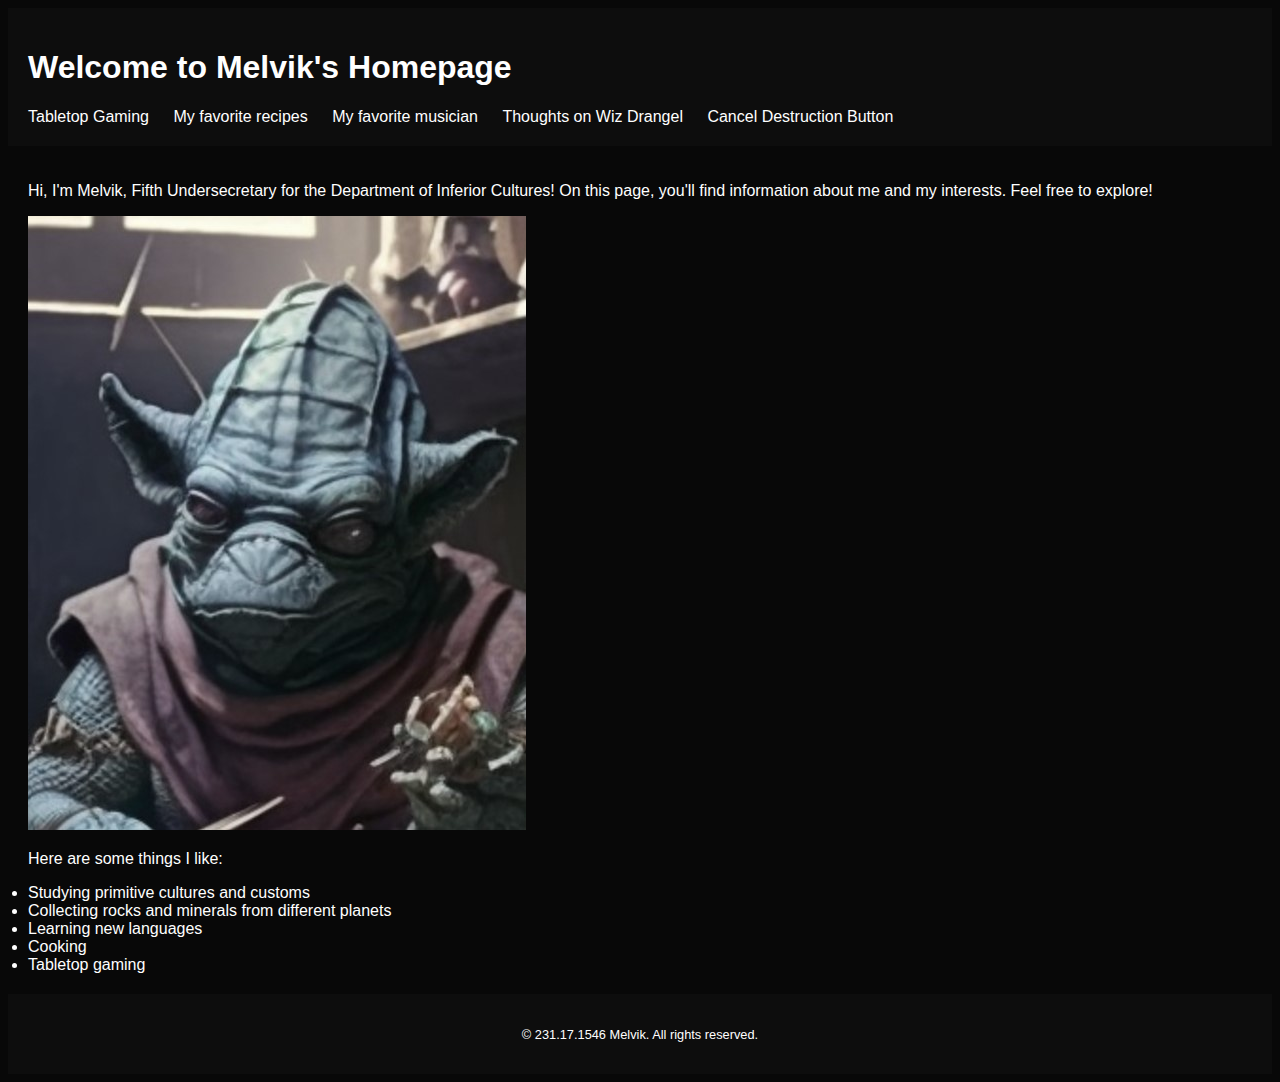
<file: index.html>
<!DOCTYPE html>
<html>
<head>
	<title>Melvik's Homepage</title>
	<link rel="stylesheet" type="text/css" href="style.css">
</head>
<body>
	<header>
		<h1>Welcome to Melvik's Homepage</h1>
		<nav>
			<ul>
				<li><a href="gaming.html">Tabletop Gaming</a></li>
				<li><a href="recipes.html">My favorite recipes</a></li>
				<li><a href="music.html">My favorite musician</a></li>
				<li><a href="granky.html">Thoughts on Wiz Drangel</a></li>
				<li><a href="button.html">Cancel Destruction Button</a></li>
			</ul>
		</nav>
	</header>
	<main>
		<p>Hi, I'm Melvik, Fifth Undersecretary for the Department of Inferior Cultures! On this page, you'll find information about me and my interests. Feel free to explore!</p>
		<img src="melvik.jpg" alt="Picture of Melvik">
		<p>Here are some things I like:</p>
		<ul>
			<li>Studying primitive cultures and customs</li>
			<li>Collecting rocks and minerals from different planets</li>
			<li>Learning new languages</li>
			<li>Cooking</li>
			<li>Tabletop gaming</li>
		</ul>
	</main>
	<footer>
		<p>&copy; 231.17.1546 Melvik. All rights reserved.</p>
	</footer>
</body>
</html>
</file>
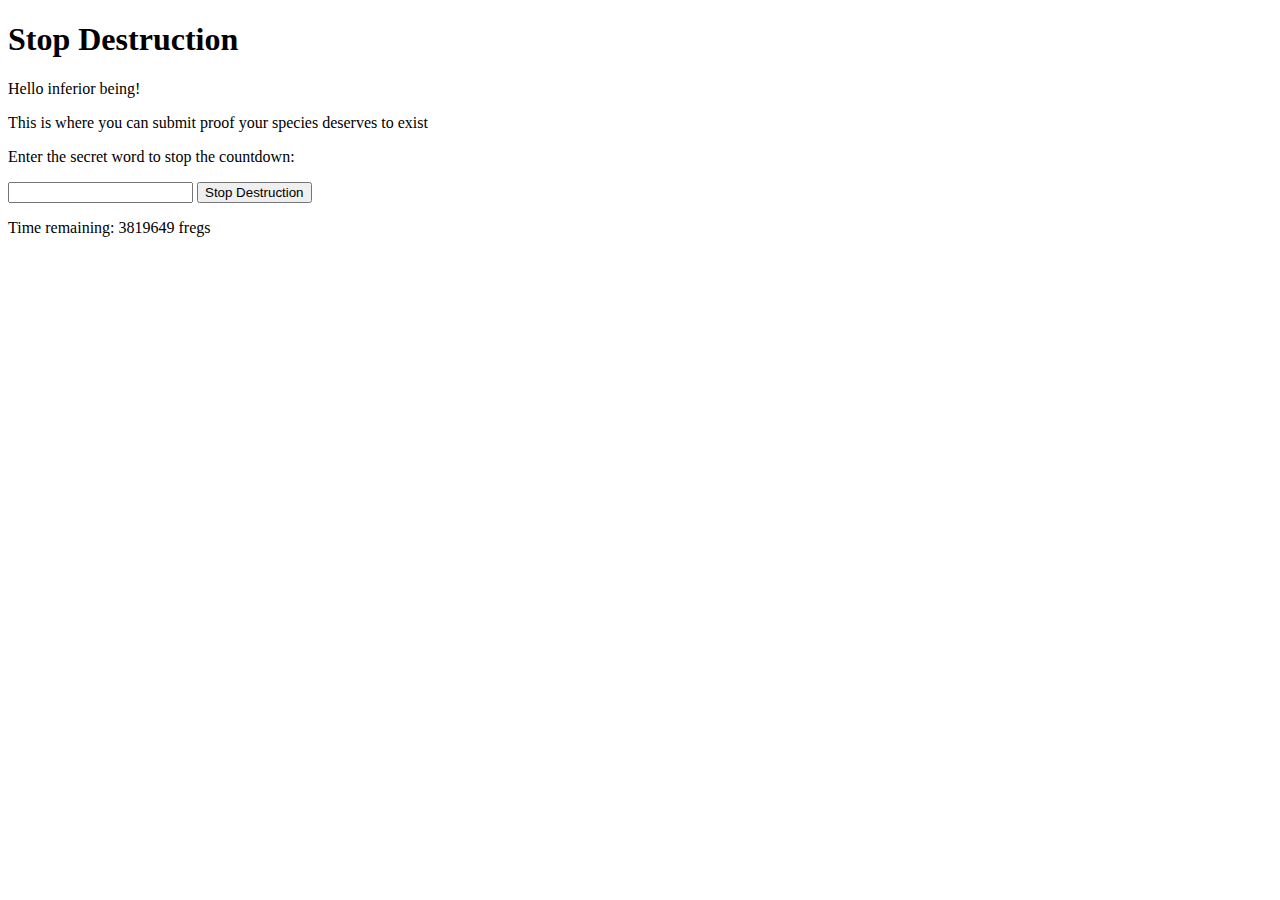
<file: button.html>
<!DOCTYPE html>
<html>
<head>
	<title>Stop Destruction</title>
	<meta name="viewport" content="width=device-width, initial-scale=1">
</head>
<body>
	<h1>Stop Destruction</h1>
	<p>Hello inferior being!</p>
	<p>This is where you can submit proof your species deserves to exist</p>
	<p>Enter the secret word to stop the countdown:</p>
	<input type="text" id="inputBox">
	<button onclick="stopCountdown()">Stop Destruction</button>
	<p id="message"></p>
<script>
	var count = parseInt(localStorage.getItem('count') || 3819823);
	var timer;

	function startCountdown() {
		timer = setInterval(function() {
			count--;
			document.getElementById("countdown").innerHTML = count;
			localStorage.setItem('count', count);
			if (count == 0) {
				clearInterval(timer);
				document.getElementById("message").innerHTML = "Destruction Fleet Incoming.";
				localStorage.removeItem('count');
			}
		}, 1);
	}

	function stopCountdown() {
		var input = document.getElementById("inputBox").value.trim().toLowerCase();
		if (input == "grentilyvi" || input == "grentily vi") {
			clearInterval(timer);
			document.getElementById("message").innerHTML = "Enjoy your gift basket!";
			localStorage.removeItem('count');
		} else {
			document.getElementById("message").innerHTML = "Sorry, that's not the correct word.";
		}
	}

	window.onload = startCountdown;
</script>

<p>Time remaining: <span id="countdown">10</span> fregs </p>

</body>
</html>
</file>
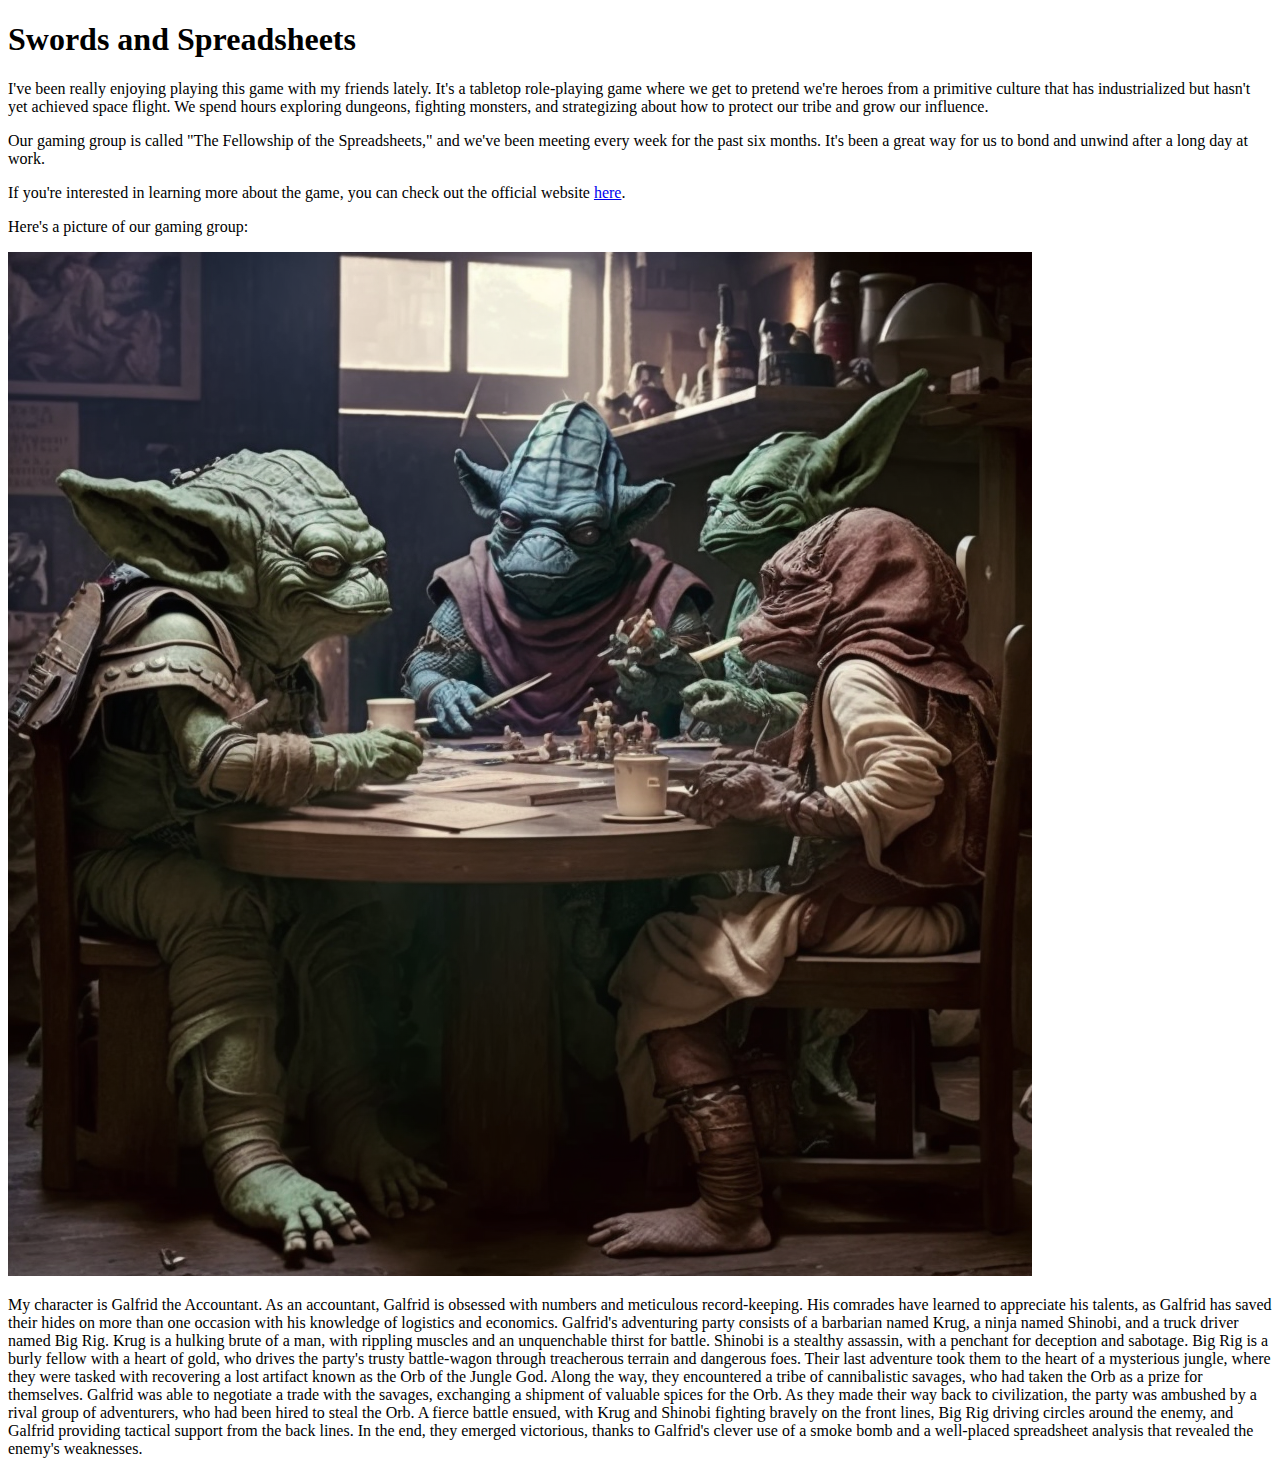
<file: gaming.html>
<!DOCTYPE html>
<html>
<head>
	<title>Melvik's Tabletop Gaming Group</title>
</head>
<body>
	<h1>Swords and Spreadsheets</h1>
	<p>I've been really enjoying playing this game with my friends lately. It's a tabletop role-playing game where we get to pretend we're heroes from a primitive culture that has industrialized but hasn't yet achieved space flight. We spend hours exploring dungeons, fighting monsters, and strategizing about how to protect our tribe and grow our influence.</p>
	<p>Our gaming group is called "The Fellowship of the Spreadsheets," and we've been meeting every week for the past six months. It's been a great way for us to bond and unwind after a long day at work.</p>
	<p>If you're interested in learning more about the game, you can check out the official website <a href="https://swordsandspreadsheets.com">here</a>.</p>
	<p>Here's a picture of our gaming group:</p>
	<img src="gang.png" alt="Melvik's tabletop gaming group">
	<p>My character is Galfrid the Accountant. As an accountant, Galfrid is obsessed with numbers and meticulous record-keeping. His comrades have learned to appreciate his talents, as Galfrid has saved their hides on more than one occasion with his knowledge of logistics and economics.

Galfrid's adventuring party consists of a barbarian named Krug, a ninja named Shinobi, and a truck driver named Big Rig. Krug is a hulking brute of a man, with rippling muscles and an unquenchable thirst for battle. Shinobi is a stealthy assassin, with a penchant for deception and sabotage. Big Rig is a burly fellow with a heart of gold, who drives the party's trusty battle-wagon through treacherous terrain and dangerous foes.

Their last adventure took them to the heart of a mysterious jungle, where they were tasked with recovering a lost artifact known as the Orb of the Jungle God. Along the way, they encountered a tribe of cannibalistic savages, who had taken the Orb as a prize for themselves. Galfrid was able to negotiate a trade with the savages, exchanging a shipment of valuable spices for the Orb.

As they made their way back to civilization, the party was ambushed by a rival group of adventurers, who had been hired to steal the Orb. A fierce battle ensued, with Krug and Shinobi fighting bravely on the front lines, Big Rig driving circles around the enemy, and Galfrid providing tactical support from the back lines. In the end, they emerged victorious, thanks to Galfrid's clever use of a smoke bomb and a well-placed spreadsheet analysis that revealed the enemy's weaknesses. </p>
	
</body>
</html>
</file>
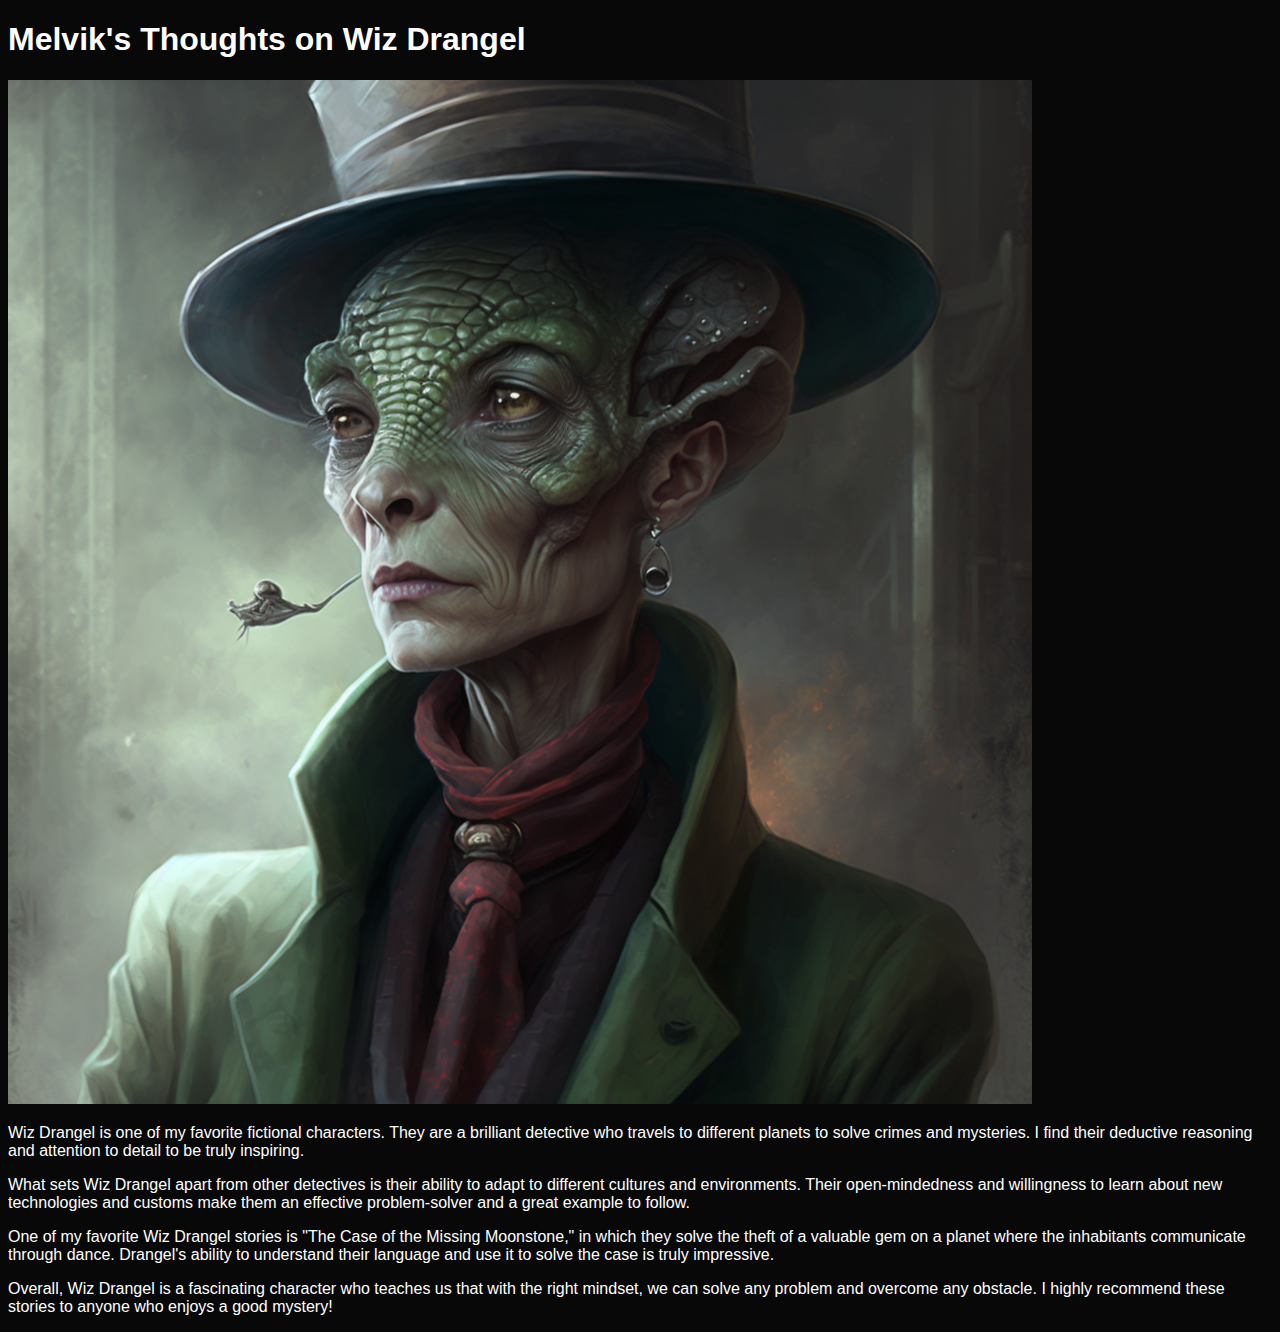
<file: granky.html>
<!DOCTYPE html>
<html>
  <head>
    <meta charset="UTF-8">
    <title>Melvik's Thoughts on Wiz Drangel</title>
    <link rel="stylesheet" href="style.css">
  </head>
  <body>
    <h1>Melvik's Thoughts on Wiz Drangel</h1>
    <img src="drangel.jpg" alt="Picture of Wiz Drangel">
    <p>Wiz Drangel is one of my favorite fictional characters. They are a brilliant detective who travels to different planets to solve crimes and mysteries. I find their deductive reasoning and attention to detail to be truly inspiring.</p>
    <p>What sets Wiz Drangel apart from other detectives is their ability to adapt to different cultures and environments. Their open-mindedness and willingness to learn about new technologies and customs make them an effective problem-solver and a great example to follow.</p>
    <p>One of my favorite Wiz Drangel stories is "The Case of the Missing Moonstone," in which they solve the theft of a valuable gem on a planet where the inhabitants communicate through dance. Drangel's ability to understand their language and use it to solve the case is truly impressive.</p>
    <p>Overall, Wiz Drangel is a fascinating character who teaches us that with the right mindset, we can solve any problem and overcome any obstacle. I highly recommend these stories to anyone who enjoys a good mystery!</p>
  </body>
</html>
</file>
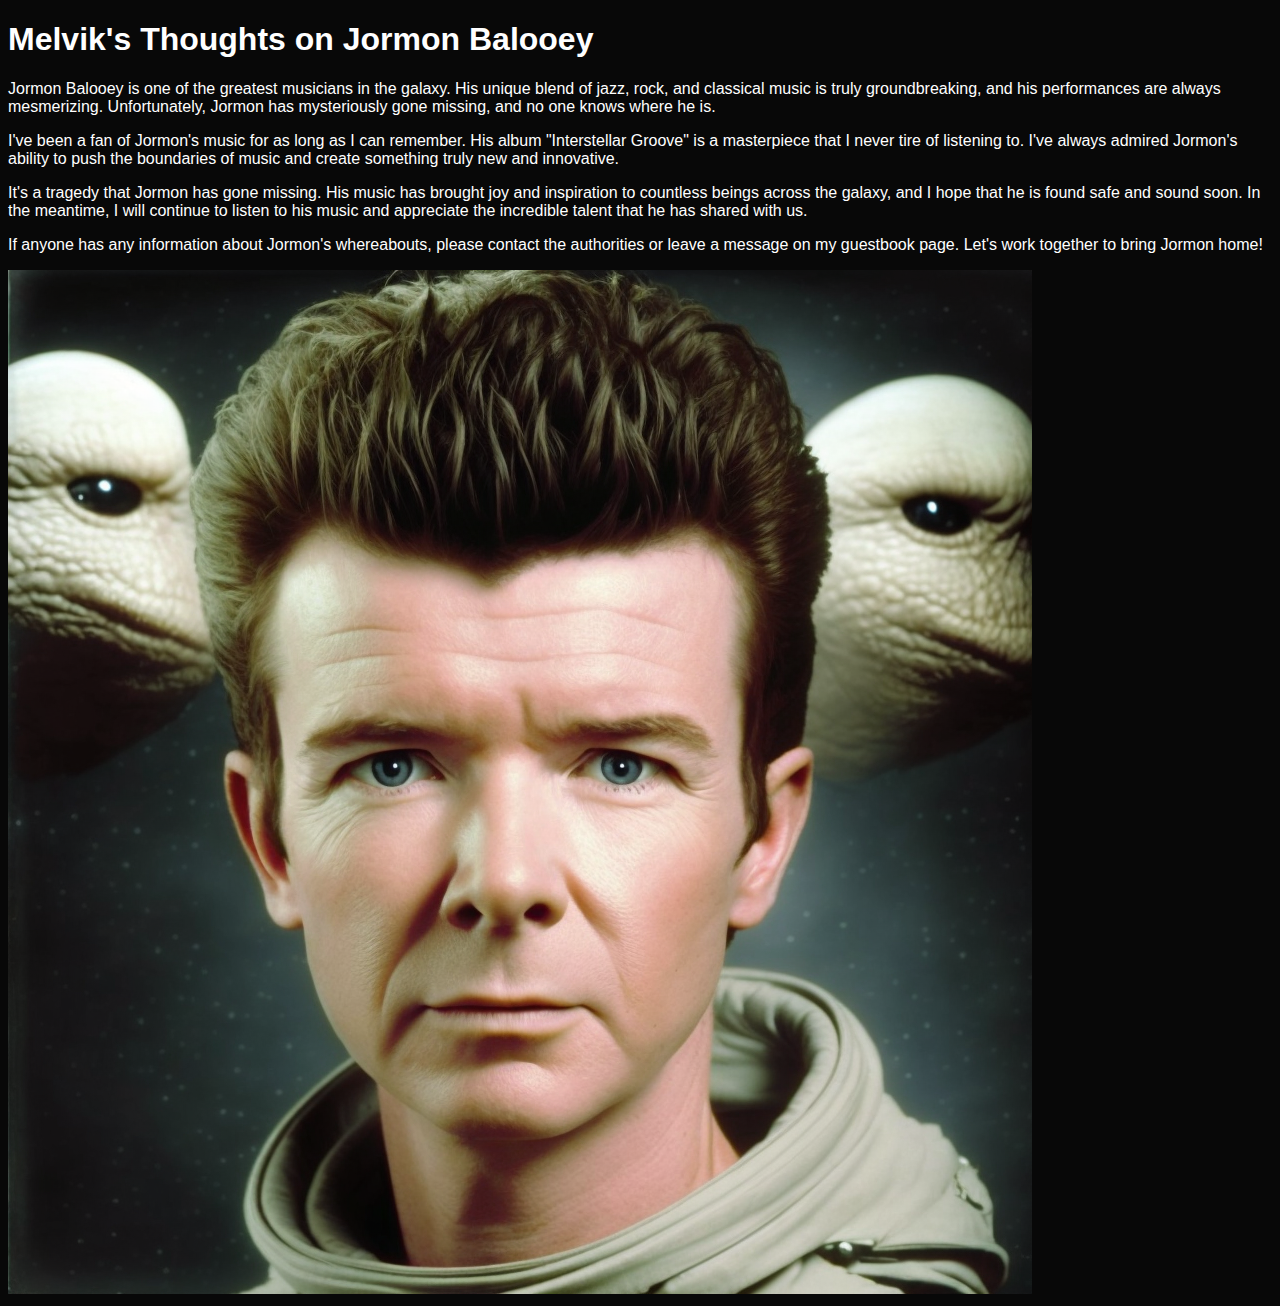
<file: music.html>
<!DOCTYPE html>
<html>
  <head>
    <meta charset="UTF-8">
    <title>Melvik's Thoughts on Jormon Balooey</title>
    <link rel="stylesheet" href="style.css">
  </head>
  <body>
    <h1>Melvik's Thoughts on Jormon Balooey</h1>
    <p>Jormon Balooey is one of the greatest musicians in the galaxy. His unique blend of jazz, rock, and classical music is truly groundbreaking, and his performances are always mesmerizing. Unfortunately, Jormon has mysteriously gone missing, and no one knows where he is.</p>
    <p>I've been a fan of Jormon's music for as long as I can remember. His album "Interstellar Groove" is a masterpiece that I never tire of listening to. I've always admired Jormon's ability to push the boundaries of music and create something truly new and innovative.</p>
    <p>It's a tragedy that Jormon has gone missing. His music has brought joy and inspiration to countless beings across the galaxy, and I hope that he is found safe and sound soon. In the meantime, I will continue to listen to his music and appreciate the incredible talent that he has shared with us.</p>
    <p>If anyone has any information about Jormon's whereabouts, please contact the authorities or leave a message on my guestbook page. Let's work together to bring Jormon home!</p>
    <img src="jormon.jpg" alt="Picture of Jormon">
  </body>
</html>
</file>
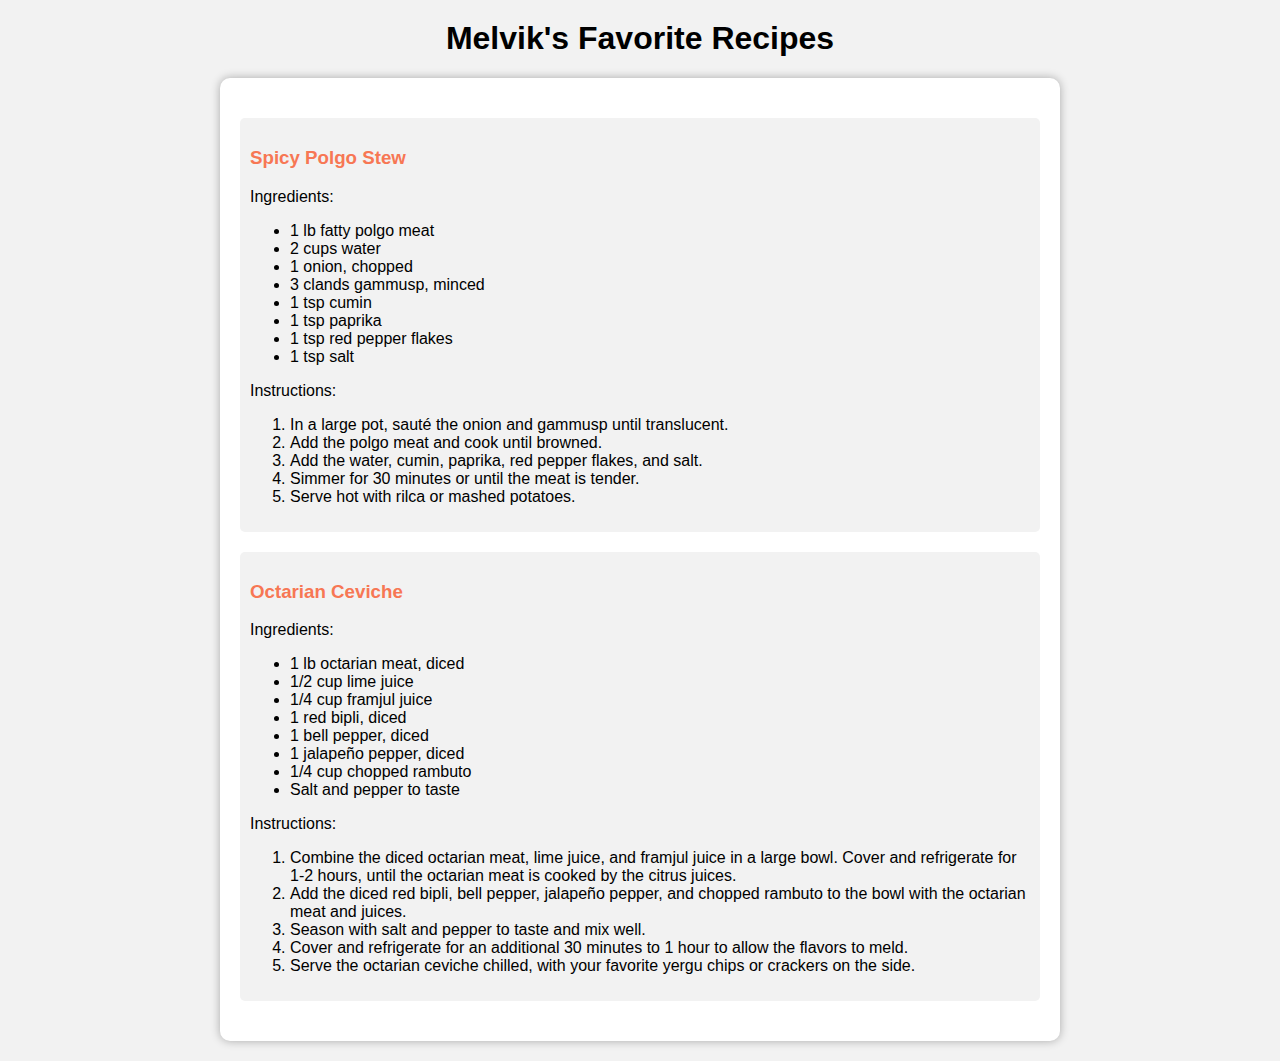
<file: recipes.html>
<!DOCTYPE html>
<html>
<head>
	<title>Melvik's Favorite Alien Recipes</title>
	<meta charset="utf-8">
	<meta name="viewport" content="width=device-width, initial-scale=1">
	<style>
		body {
			font-family: Arial, sans-serif;
			background-color: #f2f2f2;
		}
		h1 {
			text-align: center;
			margin-top: 20px;
		}
		.container {
			margin: auto;
			max-width: 800px;
			padding: 20px;
			background-color: #fff;
			border-radius: 10px;
			box-shadow: 0 0 10px rgba(0, 0, 0, 0.3);
			margin-top: 20px;
			margin-bottom: 20px;
		}
		h2 {
			color: #f77754;
		}
		p {
			margin-top: 10px;
			margin-bottom: 10px;
		}
		.recipe {
			margin-top: 20px;
			margin-bottom: 20px;
			padding: 10px;
			background-color: #f2f2f2;
			border-radius: 5px;
		}
		.recipe h3 {
			color: #f77754;
		}
		.recipe p {
			margin-top: 5px;
			margin-bottom: 5px;
		}
	</style>
</head>
<body>
	<h1>Melvik's Favorite Recipes</h1>
	<div class="container">
		<div class="recipe">
			<h3>Spicy Polgo Stew</h3>
			<p>Ingredients:</p>
			<ul>
				<li>1 lb fatty polgo meat</li>
				<li>2 cups water</li>
				<li>1 onion, chopped</li>
				<li>3 clands gammusp, minced</li>
				<li>1 tsp cumin</li>
				<li>1 tsp paprika</li>
				<li>1 tsp red pepper flakes</li>
				<li>1 tsp salt</li>
			</ul>
			<p>Instructions:</p>
			<ol>
				<li>In a large pot, sauté the onion and gammusp until translucent.</li>
				<li>Add the polgo meat and cook until browned.</li>
				<li>Add the water, cumin, paprika, red pepper flakes, and salt.</li>
				<li>Simmer for 30 minutes or until the meat is tender.</li>
				<li>Serve hot with rilca or mashed potatoes.</li>
			</ol>
		</div>
		<div class="recipe">
			<h3>Octarian Ceviche</h3>
			<p>Ingredients:</p>
			<ul>
				<li>1 lb octarian meat, diced</li>
				<li>1/2 cup lime juice</li>
				<li>1/4 cup framjul juice</li>
				<li>1 red bipli, diced</li>
				<li>1 bell pepper, diced</li>
				<li>1 jalapeño pepper, diced</li>
				<li>1/4 cup chopped rambuto</li>
				<li>Salt and pepper to taste</li>
			</ul>
			<p>Instructions:</p>
			<ol>
				<li>Combine the diced octarian meat, lime juice, and framjul juice in a large bowl. Cover and refrigerate for 1-2 hours, until the octarian meat is cooked by the citrus juices.</li>
<li>Add the diced red bipli, bell pepper, jalapeño pepper, and chopped rambuto to the bowl with the octarian meat and juices.</li>
<li>Season with salt and pepper to taste and mix well.</li>
<li>Cover and refrigerate for an additional 30 minutes to 1 hour to allow the flavors to meld.</li>
<li>Serve the octarian ceviche chilled, with your favorite yergu chips or crackers on the side.</li>
</ol>
</div>
</file>
<file: style.css>
body {
	font-family: Arial, sans-serif;
	background-color: #080808;
	color: #fff;
}

header {
	background-color: #0d0d0d;
	padding: 20px;
}

nav ul {
	list-style-type: none;
	margin: 0;
	padding: 0;
}

nav li {
	display: inline-block;
	margin-right: 20px;
}

nav a {
	color: #fff;
	text-decoration: none;
}

main {
	padding: 20px;
}

ul {
	margin: 0;
	padding: 0;
}

footer {
	background-color: #0d0d0d;
	padding: 20px;
	text-align: center;
}

footer p {
	color: #fff;
	font-size: 0.8em;
}

@media (max-width: 600px) {
  .category-link {
    font-size: 32px;
  }
</file>
